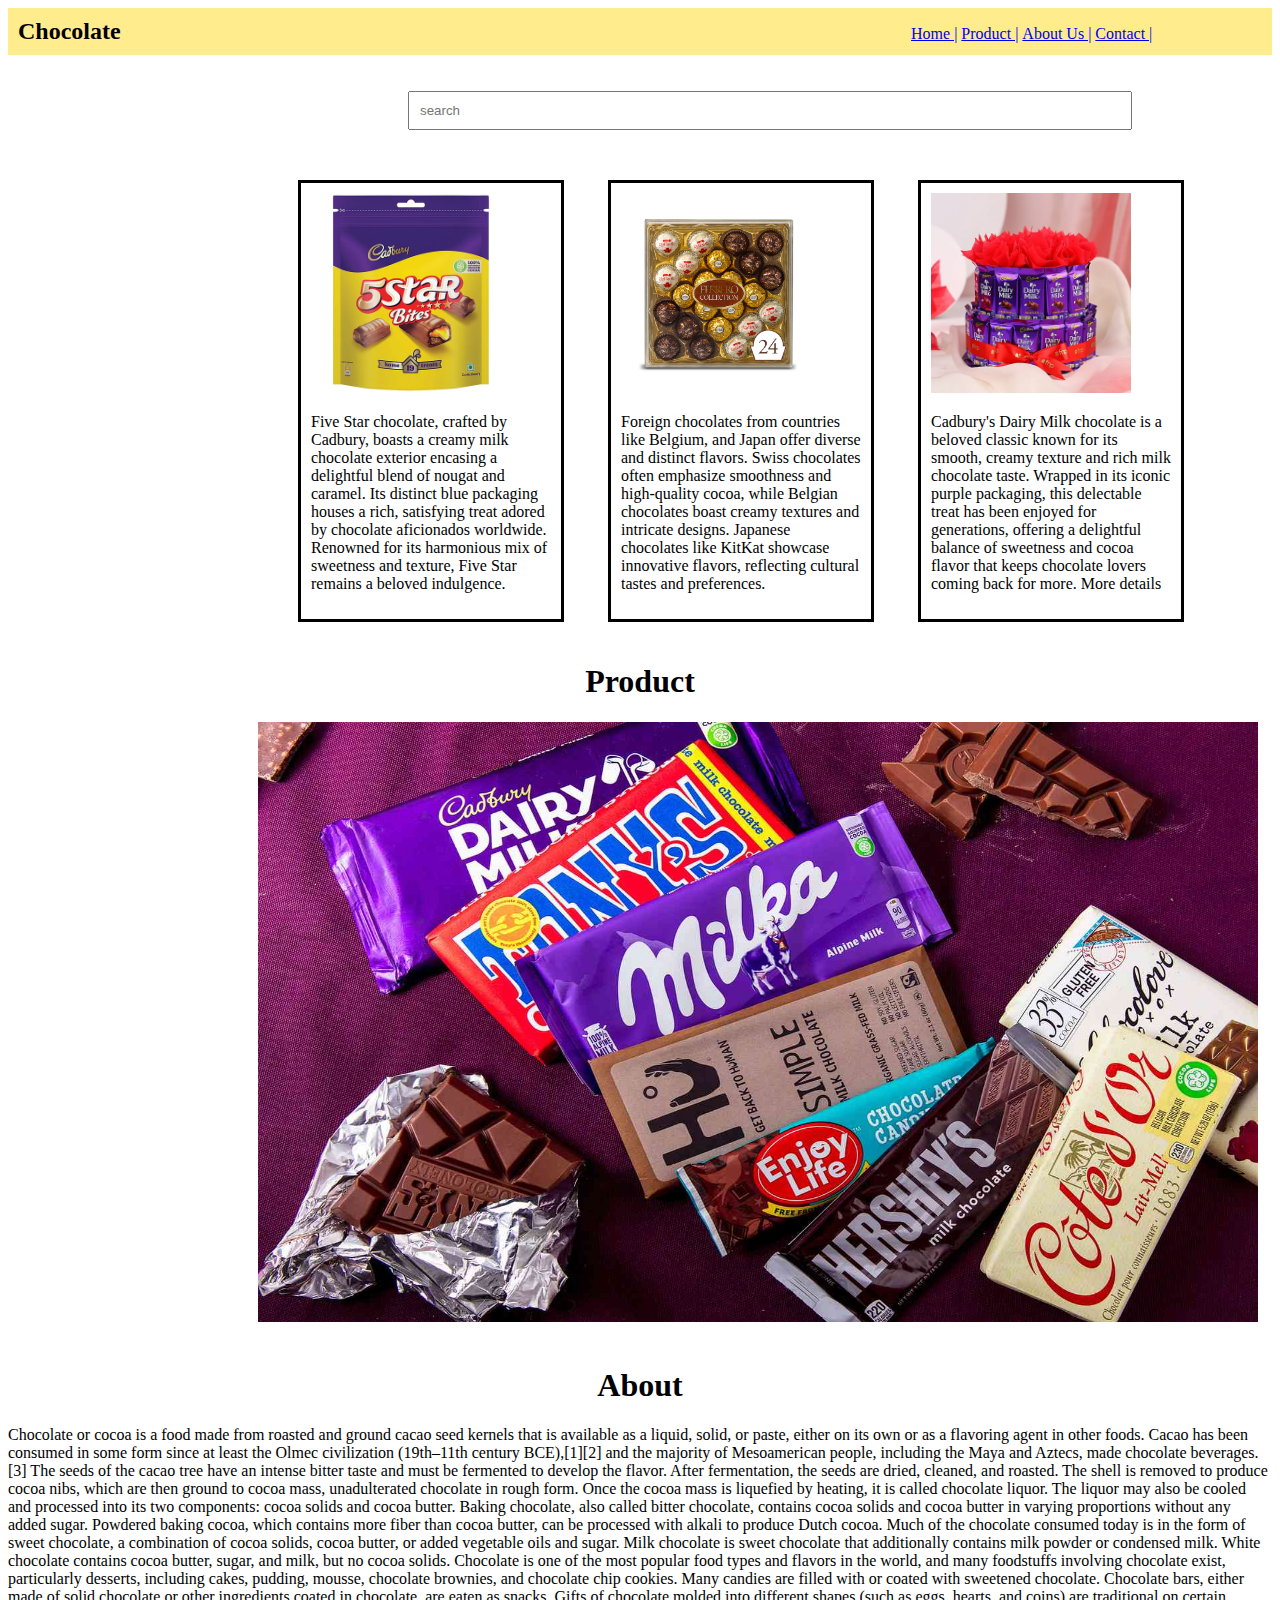
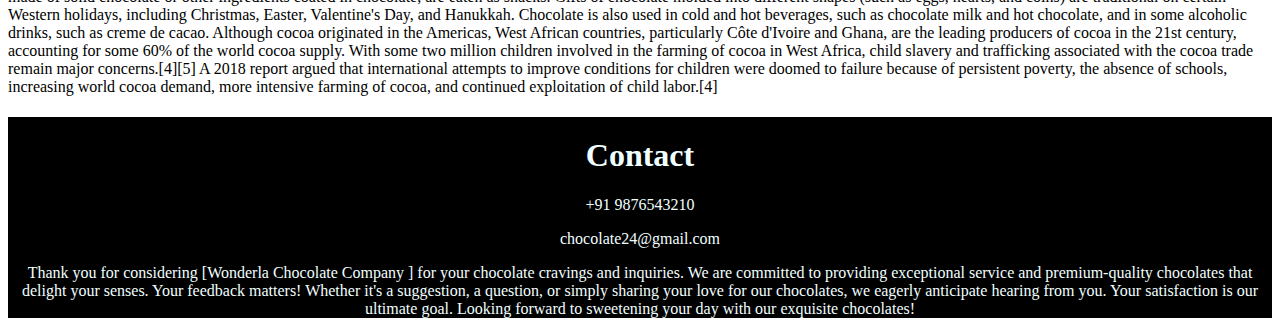
<file: cssproject/index.html>
<!DOCTYPE html>
<html lang="en">

<head>
    <meta charset="UTF-8">
    <meta name="viewport" content="width=device-width, initial-scale=1.0">
    <title>Chocolate</title>
    <link rel="stylesheet" href="main.css">
    <link rel="icon" href="5starf.webp">
</head>

<body>
    <nav>
        <h2>Chocolate</h3>
        <ul class="main">
            <li><a href="#home">Home |</a></li>
            <li><a href="#Product">Product |</a></li>
            <li><a href="#About">About Us |</a></li>
            <li><a href="#Contact">Contact |</a></li>

        </ul>
 
    </nav>
    <br><br>
    <div>
        <input type="text" placeholder="search" class="fine"
            >
    </div>
    <section id="home">
    <div class="Home">
        <div class="are">
            <a href="https://en.wikipedia.org/wiki/5_Star_(chocolate_bar)">
                <img src="5starf.webp" alt="5Star" class="ok"> </a>
            <p>Five Star chocolate, crafted by Cadbury, boasts a creamy milk chocolate exterior encasing a delightful
                blend of nougat and caramel. Its distinct blue packaging houses a rich, satisfying treat adored by
                chocolate aficionados worldwide. Renowned for its harmonious mix of sweetness and texture, Five Star
                remains a beloved indulgence.</p>
        </div>
        <div class="are">
            <a href="https://en.wikipedia.org/wiki/Chocolate">
                <img src="chocolate.jpg" alt="Chocolate" class="ok"></a>
            <p>
                Foreign chocolates from countries like Belgium, and Japan offer diverse and distinct flavors. Swiss
                chocolates often emphasize smoothness and high-quality cocoa, while Belgian chocolates boast creamy
                textures and intricate designs. Japanese chocolates like KitKat showcase innovative flavors, reflecting
                cultural tastes and preferences.</p>
        </div>
        <div class="are">
            <a href="https://en.wikipedia.org/wiki/Cadbury_Dairy_Milk">
                <img src="dairy milk.webp" alt="dairy milk" class="ok"></a>

            <p>Cadbury's Dairy Milk chocolate is a beloved classic known for its smooth, creamy texture and rich milk
                chocolate taste. Wrapped in its iconic purple packaging, this delectable treat has been enjoyed for
                generations, offering a delightful balance of sweetness and cocoa flavor that keeps chocolate lovers
                coming back for more. More  details </p>
        </div>
    </div>
</section>
<section id="Product">
    <div>
        <h1>Product</h1>
        <a href="https://en.wikipedia.org/wiki/Types_of_chocolate">
        <img src="all chocolate.jpg" alt="product" class="no" ></a>
    </div>
</section>
<section id="About">
    <div>
    <h1>About</h1>
    <p>Chocolate or cocoa is a food made from roasted and ground cacao seed kernels that is available as a liquid, solid, or paste, either on its own or as a flavoring agent in other foods. Cacao has been consumed in some form since at least the Olmec civilization (19th–11th century BCE),[1][2] and the majority of Mesoamerican people, including the Maya and Aztecs, made chocolate beverages.[3]

        The seeds of the cacao tree have an intense bitter taste and must be fermented to develop the flavor. After fermentation, the seeds are dried, cleaned, and roasted. The shell is removed to produce cocoa nibs, which are then ground to cocoa mass, unadulterated chocolate in rough form. Once the cocoa mass is liquefied by heating, it is called chocolate liquor. The liquor may also be cooled and processed into its two components: cocoa solids and cocoa butter. Baking chocolate, also called bitter chocolate, contains cocoa solids and cocoa butter in varying proportions without any added sugar. Powdered baking cocoa, which contains more fiber than cocoa butter, can be processed with alkali to produce Dutch cocoa. Much of the chocolate consumed today is in the form of sweet chocolate, a combination of cocoa solids, cocoa butter, or added vegetable oils and sugar. Milk chocolate is sweet chocolate that additionally contains milk powder or condensed milk. White chocolate contains cocoa butter, sugar, and milk, but no cocoa solids.
        
        Chocolate is one of the most popular food types and flavors in the world, and many foodstuffs involving chocolate exist, particularly desserts, including cakes, pudding, mousse, chocolate brownies, and chocolate chip cookies. Many candies are filled with or coated with sweetened chocolate. Chocolate bars, either made of solid chocolate or other ingredients coated in chocolate, are eaten as snacks. Gifts of chocolate molded into different shapes (such as eggs, hearts, and coins) are traditional on certain Western holidays, including Christmas, Easter, Valentine's Day, and Hanukkah. Chocolate is also used in cold and hot beverages, such as chocolate milk and hot chocolate, and in some alcoholic drinks, such as creme de cacao.
        
        Although cocoa originated in the Americas, West African countries, particularly Côte d'Ivoire and Ghana, are the leading producers of cocoa in the 21st century, accounting for some 60% of the world cocoa supply.
        
        With some two million children involved in the farming of cocoa in West Africa, child slavery and trafficking associated with the cocoa trade remain major concerns.[4][5] A 2018 report argued that international attempts to improve conditions for children were doomed to failure because of persistent poverty, the absence of schools, increasing world cocoa demand, more intensive farming of cocoa, and continued exploitation of child labor.[4]</p>
</div>
</section>
<section id="Contact">
    <div class="contact">
        <h1>Contact</h2>
        <p style="text-align: center;">+91 9876543210</p>
        <p style="text-align: center;">chocolate24@gmail.com</p>
        <p style="text-align: center;">Thank you for considering [Wonderla Chocolate Company ] for your chocolate cravings and inquiries. We are committed to providing exceptional service and premium-quality chocolates that delight your senses.

            Your feedback matters! Whether it's a suggestion, a question, or simply sharing your love for our chocolates, we eagerly anticipate hearing from you. Your satisfaction is our ultimate goal.
            
            Looking forward to sweetening your day with our exquisite chocolates!</p>


    </div>
</section>



</body>

</html>
</file>
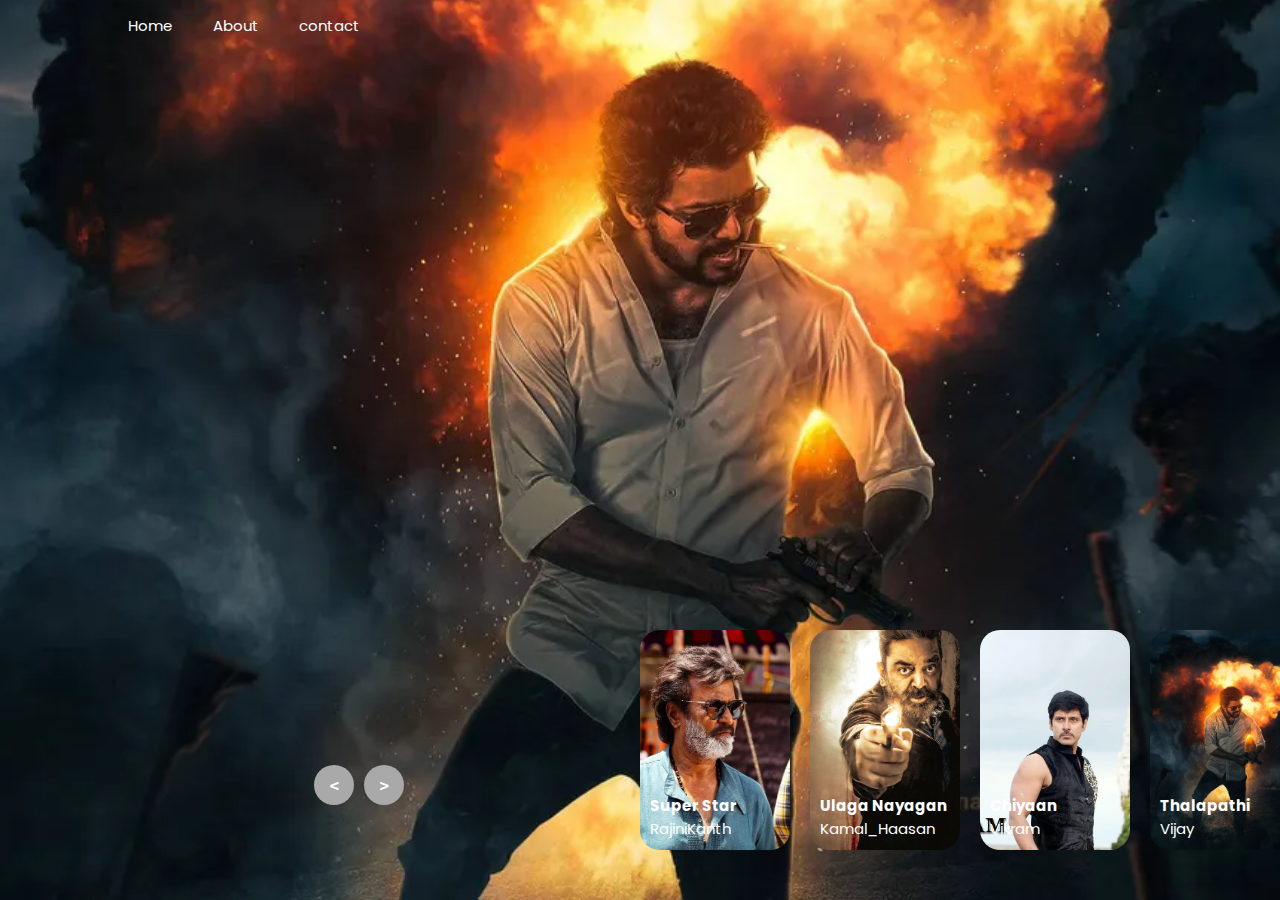
<file: slider/index.html>
<!DOCTYPE html>
<html lang="en">
<head>
    <meta charset="UTF-8">
    <meta name="viewport" content="width=device-width, initial-scale=1.0">
    <link rel="stylesheet" href="style.css">
    <title>Slider</title>
</head>
<body>
    <!--Header page-->
    <header>
        <nav>
            <a href="#home">Home</a>
            <a href="#about">About</a>
             
            <a href="#contact">contact</a>
        </nav>
    </header>
     <!--slider image and class-->
     <div class="carousel">
        <!--List Items-->
        <div class="list">
            <div class="items">
                <img src="images/vijay.webp" alt="">
                <div class="content">
                    <div class="author">Actor</div>
                    <div class="title">Vijay</div>
                    <div class="topic">About</div>
                    <div class="des">Vijay is an Indian actor who works in Tamil cinema. He made his cinematic debut in 1984 with Vetri, directed by his father, Chandrasekhar. After appearing in Chandrasekhar's films as a child artist, Vijay made his debut as a lead actor with Naalaiya Theerpu (1992) at the age of 18. He followed it with a role opposite Vijayakanth in Senthoorapandi (1993). Vijay went on to play lead roles in his father's directorial ventures such as Rasigan (1994) and Deva (1995). Most of those films were successful commercially.

                    </div>
                    <div class="button">
                        <button> <a href="https://en.wikipedia.org/wiki/Vijay_filmography">SEE MORE </a></button>
                        <button>SUBSCRIBE</button>
                    </div>
                </div>
            </div>
            <div class="items">
            <img src="images/rajini.png" alt="">
            <div class="content">
                <div class="author">Actor</div>
                <div class="title">RajiniKanth</div>
                <div class="topic">About</div>
                <div class="des">Shivaji Rao Gaikwad (born 12 December 1950), known professionally as Rajinikanth is an Indian actor who works mainly in Tamil cinema. In a career spanning over five decades, he has done 170 films that includes films in Tamil, Hindi, Telugu, Kannada, Bengali, and Malayalam. He is widely regarded to be one of the most successful and popular actors in the history of Indian cinema. Known for his uniquely styled lines and idiosyncrasies in films, he has a huge fan base internationally and has a cult following. The Government of India honoured him with Padma Bhushan in 2000, Padma Vibhushan in 2016, India's third and second highest civilian honours, and highest award in the field of cinema Dadasaheb Phalke Award in 2019 for his contributions to Indian cinema.

                </div>
                <div class="button">
                    <button> <a href="https://en.wikipedia.org/wiki/Rajinikanth">SEE MORE</a> </button>
                    <button>SUBSCRIBE</button>
                </div>
            </div>
            </div>
            <div class="items">
            <img src="images/kamal.webp" alt="">
            <div class="content">
                <div class="author">Actor</div>
                <div class="title">Kamal Haasan</div>
                <div class="topic">About</div>
                <div class="des">Kamal Haasan (born Parthasarathy Srinivasan on 7 November 1954) is an Indian actor, filmmaker, screenwriter, playback singer, television presenter, social activist and politician who works mainly in Tamil cinema. Besides Tamil, he has also appeared in some Malayalam, Hindi, Telugu, Kannada and Bengali films. Considered as one of the finest actors in Indian cinema, Haasan is also known for introducing many new film technologies and film making techniques to the Indian film industry. He has won numerous accolades, including Four National Film Awards, Nine Tamil Nadu State Film Awards, Four Nandi Awards, One Rashtrapati Award, Two Filmfare Awards and 17 Filmfare Awards South. He was awarded the Kalaimamani Award in 1984, the Padma Shri in 1990, the Padma Bhushan in 2014 and the Ordre des Arts et des Lettres (Chevalier) in 2016.
                </div>
                <div class="button">
                    <button><a href="https://en.wikipedia.org/wiki/Kamal_Haasan">SEE MORE </a></button>
                    <button>SUBSCRIBE</button>
                </div>
            </div>
            </div>
            <div class="items">
            <img src="images/vikram.png" alt="">
            <div class="content">
                <div class="author">Actor</div>
                <div class="title">Vikram</div>
                <div class="topic">About</div>
                <div class="des">Kennedy John Victor (born 17 April 1966), better known by his stage name Vikram, is an Indian actor who predominantly works in Tamil cinema. He is among the most decorated actors in Tamil cinema, with laurels including seven Filmfare Awards South, a National Film Award and a Tamil Nadu State Film Award. Amongst his other honours include the Kalaimamani Award from the Government of Tamil Nadu in 2004 and an honorary doctorate by the Popular University of Milan in May 2011. Vikram is the first Indian actor to receive the Doctorate in the history of the European Universities in acting. Based on the earnings of Indian celebrities, Vikram was included in the Forbes India Celebrity 100 list for 2016 and 2018.
                </div>
                <div class="button">
                    <button><a href="https://en.wikipedia.org/wiki/Vikram_(actor)"> SEE MORE </a></button>
                    <button>SUBSCRIBE</button>
                </div>
            </div>
            </div>  
                
        </div>
     <!--Thumbnail-->
     <div class="thumbnail">
        <div class="items">
            <img src="images/rajini.png" alt="">
            <div class="content">
                <div class="title">
                    Super Star
                </div>
                <div class="des">
                    RajiniKanth
                </div>
            </div>
        </div>
        <div class="items">
            <img src="images/kamal.webp" alt="">
            <div class="content">
                <div class="title">
                    Ulaga Nayagan
                </div>
                <div class="des">
                    Kamal_Haasan
                </div>
            </div>
        </div>
        <div class="items">
            <img src="images/vikram.png" alt="">
            <div class="content">
                <div class="title">
                    Chiyaan
                </div>
                <div class="des">
                    Vikram
                </div>
            </div>
        </div>
        <div class="items">
            <img src="images/vijay.webp" alt="">
            <div class="content">
                <div class="title">
                    Thalapathi
                </div>
                <div class="des">
                    Vijay
                </div>
            </div>
        </div>
     </div>
     <!--Arrows-->
     <div class="arrows">
        <button id="prev"><</button>
        <button id="next">></button>
     </div>
     <div class="time"></div>
    </div>
    <script src="app.js"></script>
</body>
</html>
</file>
<file: cssproject/main.css>
nav{
    background-color: rgb(255, 236, 141);
    color: black;
    padding: 10px;

}
 
h3,ul,li{
    
    display: inline;
}
li:hover{
    color: rgb(0, 136, 255);
    cursor: pointer;
}
.fine{
    width: 700px; padding: 10px;   margin-left: 400px;  
}
.are{
    
    color:black;
    background-color: white;
    border-style: solid;
    border-width: 3px;
    border-color: black;
    width: 240px;
    display: inline-block;
    padding: 10px;
    margin-top: 50px;
    margin-left: 40px;
    
}
.ok{
    height: 200px; width: 200px;
 
}
.are:hover{
    background-color: black;
    color: white;
}
.Home{
  margin-left: 250px;
}
.main{
    margin-left: 60%;
}
 
 h2{
    display: inline;
 }
 h1{
    text-align: center;
    padding-top: 20px;
 }
 .contact{
    color: azure;
    background-color: black   
 }
 .no{
    margin-left: 250px;
    height: 600px;
    width: 1000px;
}
 
 @media screen and (max-width:600px) {

nav{
    font-size: 12px;
    background-color: rgb(255, 236, 141);
    color: black;
    padding: 10px;

}
.fine{
    width: 200px; padding: 5px; align-items: center; margin-left: 98px;  
}
.ok{
    height: 130px; width: 130px;
 
}
 
h3,ul,li{
    
    display: inline;
}
.main{
    margin-left: 2%;
}
li:hover{
    color: rgb(0, 136, 255);
    cursor: pointer;
}
    .are{
        font-size: 15px;
        
        color:black;
        background-color: white;
        border-style: solid;
        border-width: 3px;
        border-color: black;
        width: 180px;
        display: inline-block;
        padding: 10px;
        margin-top: 20px;
        margin-left: 1px;
    }
    .are:hover{
        background-color: black;
        color: white;
    }
    .Home{
      margin-left: 100px;
    }
    .no{
        margin-left: 40px;
        height: 320px;
        width: 320px;
    }
        
    
 }
</file>
<file: slider/style.css>
@import url('https://fonts.googleapis.com/css2?family=Poppins:ital,wght@0,100;0,200;0,300;0,400;0,500;0,600;0,700;0,800;0,900;1,100;1,200;1,300;1,400;1,500;1,600;1,700;1,800;1,900&display=swap');
body{
    font-family: Poppins;
    background-color: black;
    color: white;
    margin: 0;
    font-size: 15px;
}
a{
    text-decoration: none;/*anchor tag denots underline in the text..>text-decoration: none ; remove the underline */
    color: white;

}
nav{
    width: 1140px;
    max-width: 80%;
    margin: auto;
    height: 50px;
    display: flex;
    align-items: center;
    position: relative;
    z-index: 100;
}
nav a{
    margin-right: 40px;
}
/*Carousel*/
.carousel{
    width: 100vw;
    height: 100vh;
    overflow: hidden;
    margin-top: -50px;
    position: relative;
}
.carousel .list .items{
    position: absolute;
    inset: 0 0 0 0;
}
.carousel .list .items img{
    width: 100%; 
    height: 100%;
    object-fit: cover;
}
.carousel .list .items .content{
    position: absolute;
    top: 10%;
    width: 1140px;
    max-width: 80%;
    left: 50%;
    transform: translateX(-50%);
    padding-right: 30%;
    box-sizing: border-box;
    color: white;
    text-shadow: 0 5px 10px black;

}
.carousel .list .items .content .author{
    font-weight: bold;
    letter-spacing: 10px;
}
.carousel .list .items .content .title,
.carousel .list .items .content .topic{
    font-weight: bold;
    font-size: 5em;
    list-style: 1.3em;

}
.carousel .list .items .content .topic{
    color: orange;
}
.carousel .list .items .content .button{
    display: grid;
    grid-template-columns: repeat(2,130px);
    grid-template-rows: 40px;
    gap: 5px;
    margin-top: 20px;
}
.carousel .list .items .content button{
    border: none;
    background-color: black;
    letter-spacing: 3px;
    font-family: Poppins;
    font-weight: 500;
}
.carousel .list .items .content button:nth-child(2){
    background-color: transparent;
    color: aliceblue;
    border: 1px solid aliceblue;
}
/*Thumbnail*/
.thumbnail{
    position: absolute;
    bottom: 50px;
    left: 50%;
    width: max-content;
    z-index: 100;
    display: flex;
    gap: 20px;
}
.thumbnail .items{
    width: 150px;
    height: 220px;
    flex-shrink: 0;
    position: relative;

}
.thumbnail .items img{
    width: 100%;
    height: 100%;
    object-fit: cover;
    border-radius: 20px;
}
.thumbnail .items .content{
    position: absolute;
    bottom: 10px;
    left: 10px;
    right: 10px;
}
.thumbnail .items .content .title{
    font-weight: bold;
}
/*Arrows*/
.arrows{
    position: absolute;
    top: 85%;
    right: 52%;
    width: 300px;
    max-width: 30%;
    display: flex;
    gap: 10px;
    align-items: center;
}
.arrows button{
    width: 40px;
    height: 40px;
    border-radius: 50%;
    background-color: darkgrey;
    border: none;
    font-family: monospace;
    color: white;
    font-weight: bold;
    font-size: large;
    transition: .5s;
    z-index: 100;
}
.arrows button:hover{
    background-color: white;
    color: darkgrey;
}
.carousel .list .items:nth-child(1){
    z-index: 1;
}
.carousel .list .items:nth-child(1) .author,
.carousel .list .items:nth-child(1) .title,
.carousel .list .items:nth-child(1) .topic,
.carousel .list .items:nth-child(1) .des,
.carousel .list .items:nth-child(1) .button{
    transform: translateY(50px);
    filter: blur(20px);
    opacity: 0;
    animation: showContent 0.5s 1s linear 1 forwards;
}
@keyframes showContent{
    to{
        opacity: 1;
        filter: blur(0);
        transform: translateY(0);
    }
}
.carousel .list .items:nth-child(1) .title{
    animation-delay: 1.2s;
}
.carousel .list .items:nth-child(1) .topic{
    animation-delay: 1.4s;
}
.carousel .list .items:nth-child(1) .des{
    animation-delay: 1.6s;
}
.carousel .list .items:nth-child(1) .button{
    animation-delay: 1.8s;
}
/* Effect next click */
.carousel.next .list .items:nth-child(1) img{
    width: 150px;
    height: 220px;
    position: absolute;
    left: 50%;
    bottom: 50px;
    border-radius: 20px;
    animation: showImage 0.5s linear 1 forwards;
}
@keyframes showImage{
    to{
        width: 100%;
        height: 100%;
        left: 0;
        bottom: 0;
        border-radius: 0;
    }
}
.carousel.next .thumbnail .items:nth-child(1){
    width: 0;
    overflow: hidden;
    animation: showThumbnail .5s linear 1 forwards;
}
@keyframes showThumbnail{
    to{
        width: 150px;
    }
}
.carousel.next .thumbnail{
    transform: translateX(150px);
    animation: transformThumbnail .5s linear 1 forwards;
}
@keyframes transformThumbnail{
    to{
        transform: translateX(0);
    }
}
/*Effect prev click */
.carousel.prev .list .items:nth-child(2){
    z-index: 2;
}
.carousel.prev .list .items:nth-child(2) img{
    position: absolute;
    bottom: 0;
    left: 0;
    animation: outImage 0.5s linear 1 forwards;
}
@keyframes outImage{
    to{
        width: 150px;
        height: 220px;
        border-radius: 20px;
        left: 50%;
        bottom: 50px;
    }
}
.carousel.prev .thumbnail .items:nth-child(1){
    width: 0;
    overflow: hidden;
    opacity: 0;
    animation: showThumbnail 0.5s linear 1 forwards;
}
.carousel.prev .list .items:nth-child(2) .author,
.carousel.prev .list .items:nth-child(2) .title,
.carousel.prev .list .items:nth-child(2) .topic,
.carousel.prev .list .items:nth-child(2) .des,
.carousel.prev .list .items:nth-child(2) .button{
    animation: contentOut 1.5s linear 1 forwards;
}
@keyframes contentOut{
    to{
        transform: translateY(-150px);
        filter: blur(20px);
        opacity: 0;
    }
}
.carousel.next .arrows button,
.carousel.prev .arrows button{
    pointer-events: none;

}
/*Time*/
.time{
    width: 0%;
    height: 5px;
    background-color: orange;
    position: absolute;
    z-index: 100;
    top: 0;
    left: 0;
}
.carousel.next .time,
.carousel.prev .time{
    width: 100%;
    animation: timeRunning 2s linear 1 forwards;
}
@keyframes timeRunning{
    to{
        width: 0;
    }
}
@media screen and (max-width: 678px) {
    .carousel .list .items .content{
        padding-right: 0;
    }
    .carousel .list .items .content .title{
        font-size: 30px ;
    }
}
</file>
